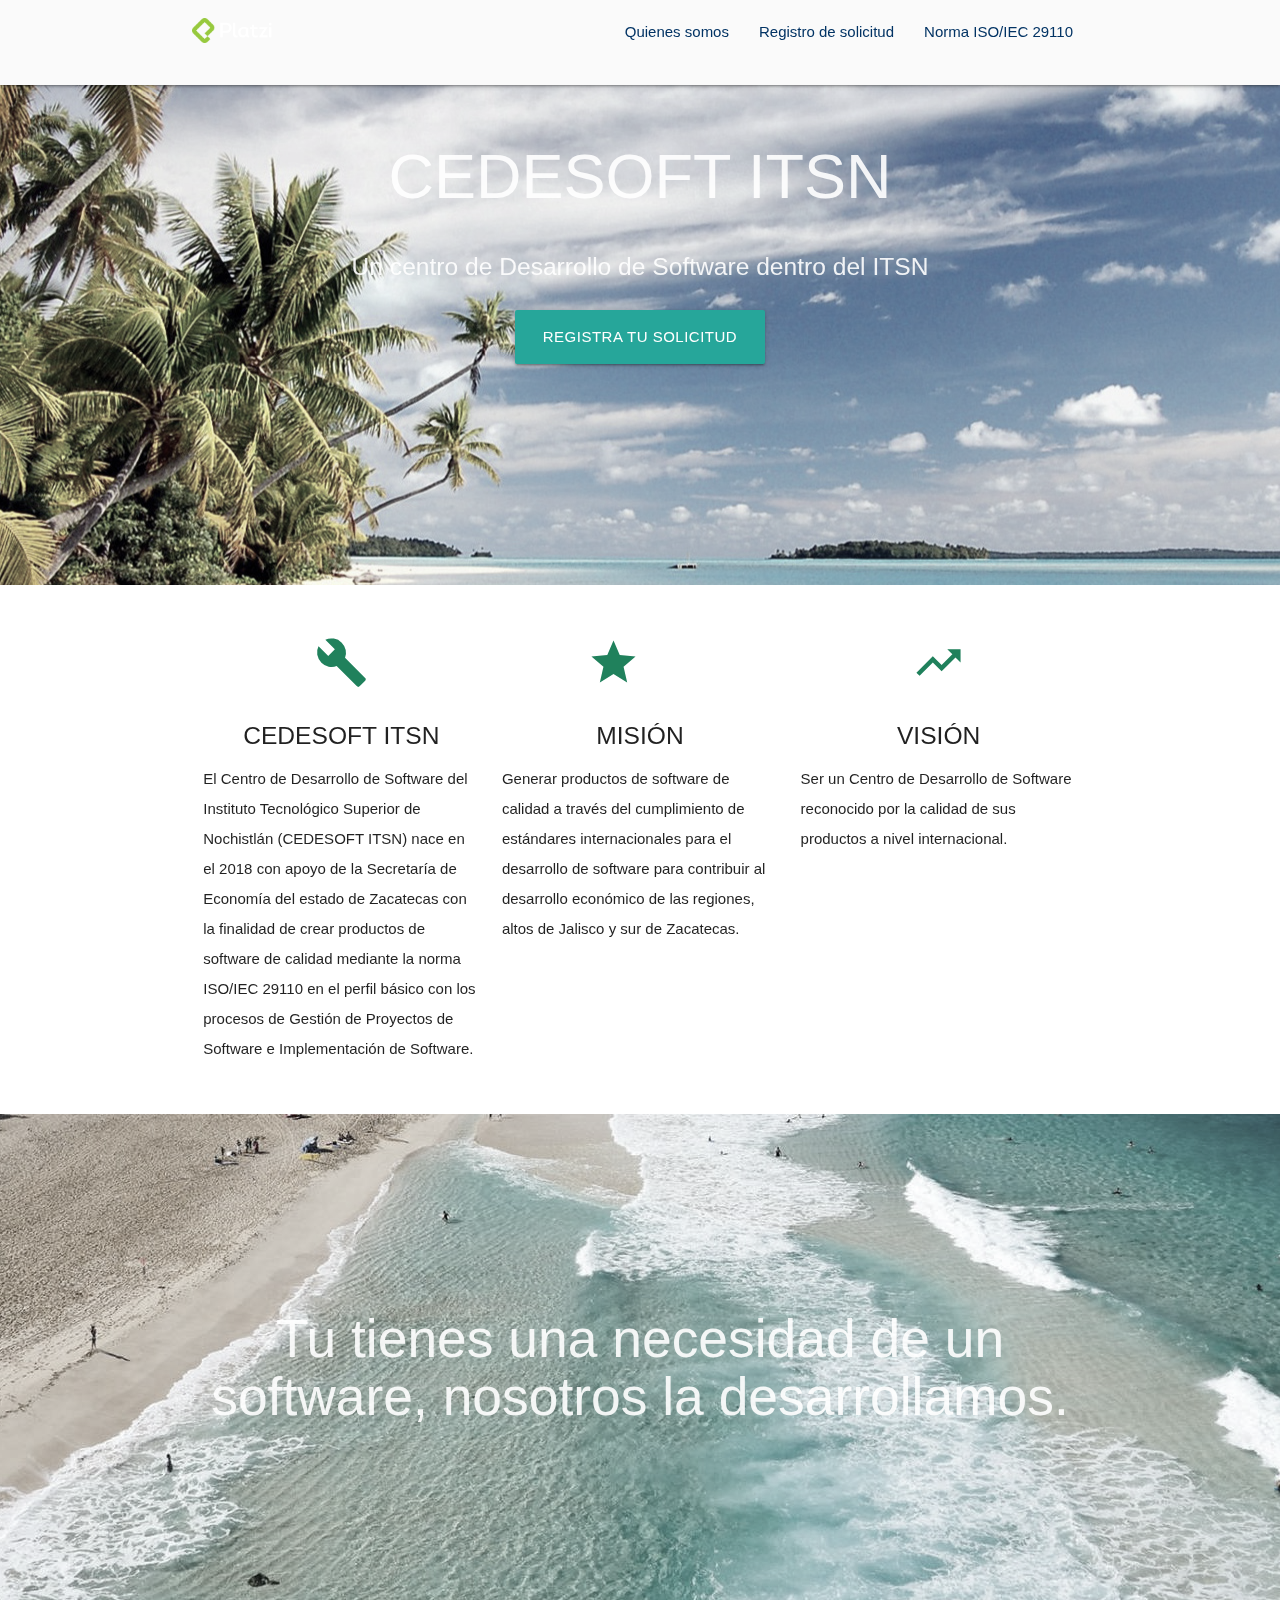
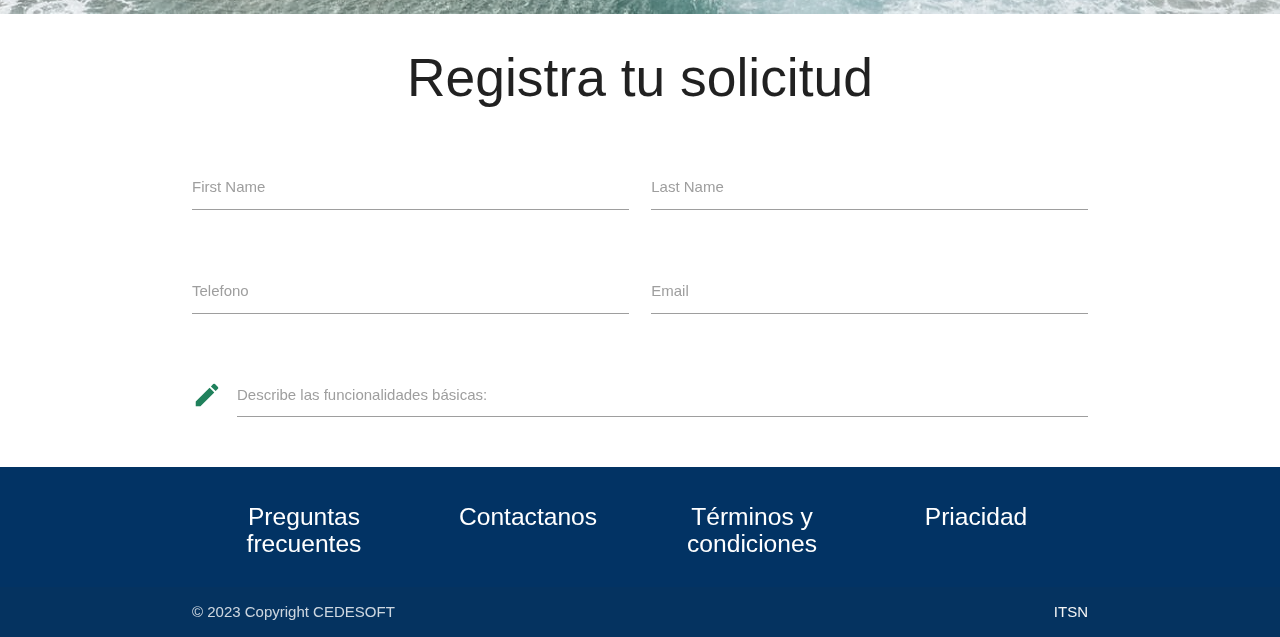
<file: index.html>
<!DOCTYPE html>
  <html>
    <head>
      <!--Import Google Icon Font-->
      <link href="https://fonts.googleapis.com/icon?family=Material+Icons" rel="stylesheet">
      <!--Import materialize.css-->
      <link type="text/css" rel="stylesheet" href="css/materialize.min.css"  media="screen,projection"/>
      <link rel="stylesheet" href="style.css">

      <!--Let browser know website is optimized for mobile-->
      <meta name="viewport" content="width=device-width, initial-scale=1.0"/>
      
    </head>

    <body>
        <!-- Header -->
        <nav>
            <div class="nav-wrapper container">
              <a id="logo-container" class="brand-logo"><img src="./assets/images/platzi-logo.png" alt="Logo"></a>
              <a href="#" data-target="mobile-demo" class="sidenav-trigger"><i class="material-icons">menu</i></a>
              <ul class="right hide-on-med-and-down">
                <li><a href="#quienesSomos">Quienes somos</a></li>
                <li><a href="#registro">Registro de solicitud</a></li>
                <li><a href="https://www.nyce.org.mx/certificacion-isoiec-29110/">Norma ISO/IEC 29110</a></li>
              </ul>
            </div>
          </nav>
          <ul class="sidenav" id="mobile-demo">
            <li><a href="#quienesSomos">Quienes somos</a></li>
            <li><a href="#registro">Registro de solicitud</a></li>
            <li><a href="https://www.nyce.org.mx/certificacion-isoiec-29110/">Norma ISO/IEC 29110</a></li>
          </ul>
          <!-- Header -->

          <!-- Seccion 1 -->
<div id="index-banner" class="parallax-container">
  <div class="section no-pad-bot">
  <div class="container">
  <h1 class="header center">CEDESOFT ITSN</h1>
  <div class="row center">
  <h5 class="header col s12 light">Un centro de
  Desarrollo de Software dentro del ITSN</h5>
  </div>
  <div class="row center">
  <a href="" id="download-button" class="btn-large
  waves-effect waves-light teal lighten-1">Registra tu solicitud</a>
  </div>
  </div>
  </div>
  <div class="parallax"><img src="./assets/images/hawaii.jpg"
  alt="Unsplashed background img 1"></div>
  </div>
  <!-- /Seccion 1 -->

 <!-- Seccion 2 quienes somos -->
<div id="quienesSomos" class="container">
  <div class="section">
    <div class="row">
      <div class="col s12 m6 l4">
        <div class="icon-block">
          <h2 class="center brown-text"><i class="material-icons">build</i></h2>
          <h5 class="center">CEDESOFT ITSN</h5>
          <p class="light">El Centro de Desarrollo de Software del Instituto Tecnológico Superior de Nochistlán (CEDESOFT ITSN) nace en el 2018 con apoyo de la Secretaría de Economía del estado de Zacatecas con la finalidad de crear productos de software de calidad mediante la norma ISO/IEC 29110 en el perfil básico con los procesos de Gestión de Proyectos de Software e Implementación de Software.</p>
        </div>
      </div>
      <div class="col s12 m6 l4">
        <div class="icon-block">
          <h2 class="center brown-text"><i class="material-icons">start</i></h2>
          <h5 class="center">MISIÓN</h5>
          <p class="light">Generar productos de software de calidad a través del cumplimiento de estándares internacionales para el desarrollo de software para contribuir al desarrollo económico de las regiones, altos de Jalisco y sur de Zacatecas.</p>
        </div>
      </div>
      <div class="col s12 m6 l4">
        <div class="icon-block">
          <h2 class="center brown-text"><i class="material-icons">trending_up</i></h2>
          <h5 class="center">VISIÓN</h5>
          <p class="light">Ser un Centro de Desarrollo de Software reconocido por la calidad de sus productos a nivel internacional.</p>
        </div>
      </div>
    </div>
  </div>
</div>
<!-- /Seccion 2 -->

<!-- Seccion 3 -->
<div class="parallax-container valign-wrapper">
  <div class="section no-pad-bot">
  <div class="container">
  <div class="row center">
  <h2 class="header col s12 light">Tu tienes una
  necesidad de un software, nosotros la desarrollamos.</h5>
  </div>
  </div>
  </div>
  <div class="parallax"><img src="./assets/images/hawaii2.jpg"
  alt="Unsplashed background img 2"></div>
  </div>
  <!-- /Seccion 3 -->
  
  <!-- Registro -->
<section id="registro">
  <div class="container">
  <div class="row center">
  <div class="col s12">
  <h2>Registra tu solicitud</h2>
  </div>
  </div>
  <form class="col s12">
  <div class="row">
  <div class="input-field col s6">
  <input id="first_name" type="text" class="validate">
  <label for="first_name">First Name</label>
  </div>
  <div class="input-field col s6">
  <input id="last_name" type="text"
  class="validate">
  <label for="last_name">Last Name</label>
  </div>
  </div>
  <div class="row">
  <div class="input-field col s12 m6">
  <input id="telefono" type="text" class="validate">
  <label for="telefono">Telefono</label>
  </div>
  <div class="input-field col s12 m6">
  <input id="email" type="text" class="validate">
  <label for="email">Email</label>
  </div>
  </div>
  <div class="row">
  <div class="input-field col s12">
  <i class="material-icons prefix">mode_edit</i>
  <textarea id="icon_prefix2"
  class="materialize-textarea"></textarea>
  <label for="icon_prefix2">Describe las funcionalidades
  básicas:</label>
  </div>
  </div>
  </form>
  </div>
</section>
<!-- /Registro -->
  
<!-- Footer -->
<footer class="page-footer">
  <div class="container">
  <div class="row center-align">
  <div class="col s12 l3">
    <h5 class="white-text">Preguntas frecuentes</h5>
  </div>
  <div class="col s12 l3">
  <h5 class="white-text">Contactanos</h5>
  </div>
  <div class="col s12 l3">
  <h5 class="white-text">Términos y condiciones</h5>
  </div>
  <div class="col s12 l3">
  <h5 class="white-text">Priacidad</h5>
  </div>
  </div>
  </div>
  <div class="footer-copyright">
  <div class="container">
  © 2023 Copyright CEDESOFT
  <a class="grey-text text-lighten-4 right"
  href="http://www.itsn.edu.mx/">ITSN</a>
  </div>
  </div>
  </footer>
  <!-- /Footer -->
          
      <!-- JavaScript at end of body for optimized loading -->
<!-- Agregamos enlace a JQUERY -->
<script src="https://code.jquery.com/jquery-3.6.0.min.js"
integrity="sha256-/xUj+3OJU5yExlq6GSYGSHk7tPXikynS7ogEvDej/m4="
crossorigin="anonymous">
</script>
<script type="text/javascript" src="js/materialize.min.js"></script>
<script src="index.js"></script>
    </body>
  </html>
</file>
<file: style.css>
nav ul a {
    color:#023364;
    }
    nav {
    background-color: #fafafa;
    height: 85px;
    }
    #logo-container img{
    width: 80px;
    }
    .sidenav-trigger{
        color:aqua;
        }
        .parallax-container{
            min-height: 500px;
            line-height: 0;
            height: auto;
            color: rgba(255,255,255,.9);
            }
            .parallax {
            filter: grayscale(70%);
            }
            icon-block{
                padding: 0 15px;
                }
                .icon-block .material-icons{
                font-size: inherit;
                }
                .material-icons{
                color: #20815c;
                }
                p {
                line-height: 2rem;
                }
        
                footer a {
                    color: #e0e0e0;
                    font-size: 1rem;
                    }
                    .page-footer{
                    background-color: #023364;
                    }
</file>
